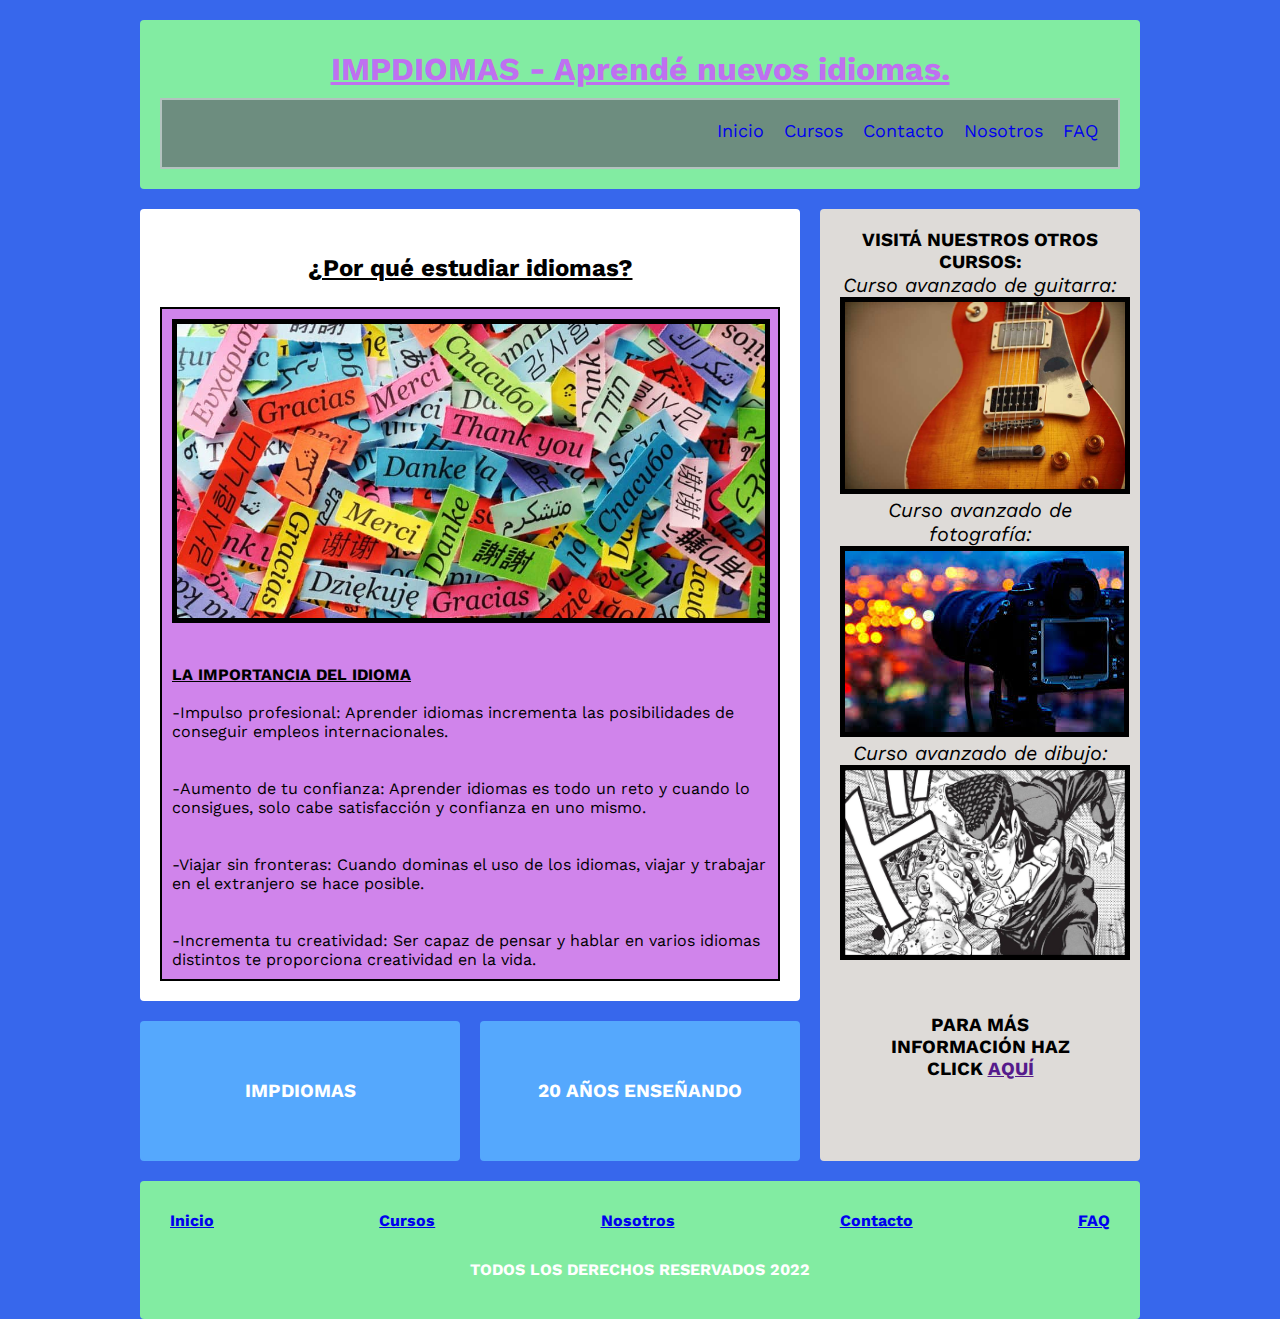
<file: index.html>
<!DOCTYPE html>
<html lang="es">

<head>
    <meta charset="UTF-8">
    <meta http-equiv="X-UA-Compatible" content="IE=edge">
    <meta name="viewport" content="width=device-width, initial-scale=1.0">
    <link rel="stylesheet" href="./estilos/style.css">
    <title>Document</title>
</head>

<body>
    <div class="contenedor">
        <header class="header">
            <h1 class="impdiomas">IMPDIOMAS - Aprendé nuevos idiomas.</h1>

            <nav class="nav">
                <ul class="ul-main">
                    <li class="botones"><a href="index.html" class="nav__item">Inicio</a></li>
                    <li class="botones"><a href="./sections/cursos.html" class="nav__item">Cursos</a></li>
                    <li class="botones"><a href="./sections/Contacto.html" class="nav__item">Contacto</a></li>
                    <li class="botones"><a href="./sections/Nosotros.html" class="nav__item">Nosotros</a></li>
                    <li class="botones"><a href="./sections/FAQ.html" class="nav__item">FAQ</a></li>
                </ul>
            </nav>


        </header>

        <main class="contenido">
            <h2>¿Por qué estudiar idiomas?</h2>


            <p>
                <img class="imgmain" src="./img/language_learning_moocs.jpg" alt="">
                <br><br><br>
                <b><u>LA IMPORTANCIA DEL IDIOMA</u></b>
                <br><br>
                -Impulso profesional: Aprender idiomas incrementa las posibilidades de conseguir empleos
                internacionales.

                <br><br><br>
                -Aumento de tu confianza: Aprender idiomas es todo un reto y cuando lo consigues, solo cabe satisfacción
                y confianza en uno mismo.
                <br><br><br>
                -Viajar sin fronteras: Cuando dominas el uso de los idiomas, viajar y trabajar en el extranjero se hace
                posible.
                <br><br>
                <br>
                -Incrementa tu creatividad: Ser capaz de pensar y hablar en varios idiomas distintos te proporciona
                creatividad en la vida.


            </p>

        </main>

        <aside class="sidebar">


            <h3>VISITÁ NUESTROS OTROS CURSOS: </h3>
            <em class="asidetext">Curso avanzado de guitarra: </em>
            <a href="https://www.youtube.com/results?search_query=como+tocar+la+guitarra" target="_blank"><img
                    class="asidepics" src="./img/les-paul.jpg" alt=""></a>

            <em class="asidetext">Curso avanzado de fotografía: </em>
            <a href="https://www.youtube.com/results?search_query=como+ser+fotografo+profesionar+en+10+minutos"
                target="_blank"><img class="asidepics" src="./img/images.jfif" alt=""></a>


            <em class="asidetext">Curso avanzado de dibujo:</em>
            <a href="https://www.youtube.com/results?search_query=como+hacer+dibujitos" target="_blank"><img
                    class="asidepics" src="./img/EuiTJ--VkAEFufv.jpg" alt=""></a>

            <h3 class="adsCurso">PARA MÁS INFORMACIÓN HAZ CLICK <a href="">AQUÍ</a></h3>

        </aside>

        <div class="widget-1">
            <h3>IMPDIOMAS</h3>
        </div>
        <div class="widget-2">
            <h3>20 AÑOS ENSEÑANDO</h3>
        </div>

        <footer class="footer">

            <b>
                <section class="footernav">
                    <li><a href="index.html">Inicio</a></li>
                    <li><a href="./sections/Cursos.html">Cursos</a></li>
                    <li><a href="./sections/Nosotros.html">Nosotros</a></li>
                    <li><a href="./sections/Contacto.html">Contacto</a></li>
                    <li><a href="./sections/FAQ.html">FAQ</a></li>
                </section>

            </b>


            <strong>TODOS LOS DERECHOS RESERVADOS 2022</strong>
        </footer>


    </div>
</body>

</html>
</file>
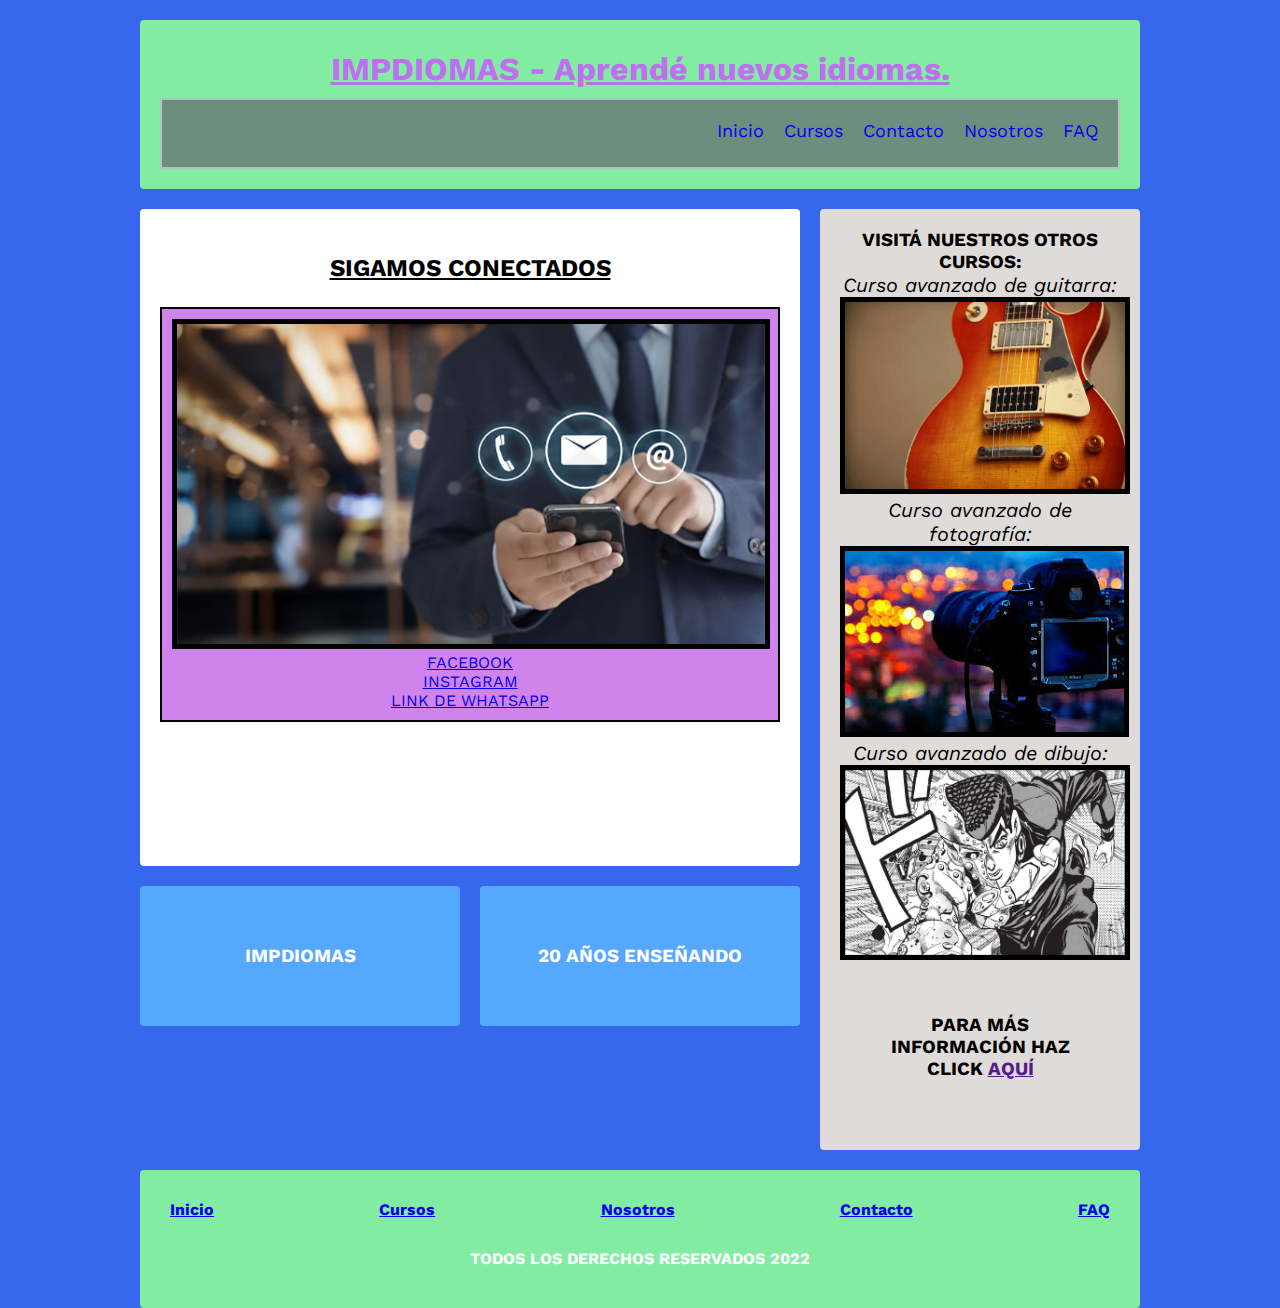
<file: sections/contacto.html>
<!DOCTYPE html>
<html lang="es">

<head>
    <meta charset="UTF-8">
    <meta http-equiv="X-UA-Compatible" content="IE=edge">
    <meta name="viewport" content="width=device-width, initial-scale=1.0">
    <link rel="stylesheet" href="../estilos/style.css">
    <title>Document</title>
</head>

<body>
    <div class="contenedor">
        <header class="header">
            <h1 class="impdiomas">IMPDIOMAS - Aprendé nuevos idiomas.</h1>

            <nav class="nav">
                <ul class="ul-main">
                    <li class="botones"><a href="../index.html" class="nav__item">Inicio</a></li>
                    <li class="botones"><a href="../sections/cursos.html" class="nav__item">Cursos</a></li>
                    <li class="botones"><a href="../sections/Contacto.html" class="nav__item">Contacto</a></li>
                    <li class="botones"><a href="../sections/Nosotros.html" class="nav__item">Nosotros</a></li>
                    <li class="botones"><a href="../sections/FAQ.html" class="nav__item">FAQ</a></li>
                </ul>
            </nav>


        </header>

        <main class="contenido">
            <h2>SIGAMOS CONECTADOS</h2>


            <p>
                <img class="imgmain" src="../img/contacto.jpg" alt="">

                <a href="https://www.facebook.com" target="_blank"><u class="ufb">FACEBOOK</u></a>
                <a href="https://www.instagram.com" target="_blank"><u class="ufb">INSTAGRAM</u></a>
                <a href="https://www.whatsapp.com" target="_blank"><u class="ufb">LINK DE WHATSAPP</u></a>

        
               
            </p>

        </main>






        <aside class="sidebar">


            <h3>VISITÁ NUESTROS OTROS CURSOS: </h3>
            <em class="asidetext">Curso avanzado de guitarra: </em>
            <a href="https://www.youtube.com/results?search_query=como+tocar+la+guitarra" target="_blank"><img
                    class="asidepics" src="../img/les-paul.jpg" alt=""></a>

            <em class="asidetext">Curso avanzado de fotografía: </em>
            <a href="https://www.youtube.com/results?search_query=como+ser+fotografo+profesionar+en+10+minutos"
                target="_blank"><img class="asidepics" src="../img/images.jfif" alt=""></a>


            <em class="asidetext">Curso avanzado de dibujo:</em>
            <a href="https://www.youtube.com/results?search_query=como+hacer+dibujitos" target="_blank"><img
                    class="asidepics" src="../img/EuiTJ--VkAEFufv.jpg" alt=""></a>

            <h3 class="adsCurso">PARA MÁS INFORMACIÓN HAZ CLICK <a href="">AQUÍ</a></h3>

        </aside>

        <div class="widget-1">
            <h3>IMPDIOMAS</h3>
        </div>
        <div class="widget-2">
            <h3>20 AÑOS ENSEÑANDO</h3>
        </div>

        <footer class="footer">

            <b>
                <section class="footernav">
                    <li><a href="../index.html">Inicio</a></li>
                    <li><a href="../sections/Cursos.html">Cursos</a></li>
                    <li><a href="../sections/Nosotros.html">Nosotros</a></li>
                    <li><a href="../sections/Contacto.html">Contacto</a></li>
                    <li><a href="../sections/FAQ.html">FAQ</a></li>
                </section>

            </b>


            <strong>TODOS LOS DERECHOS RESERVADOS 2022</strong>
        </footer>


    </div>
</body>

</html>
</file>
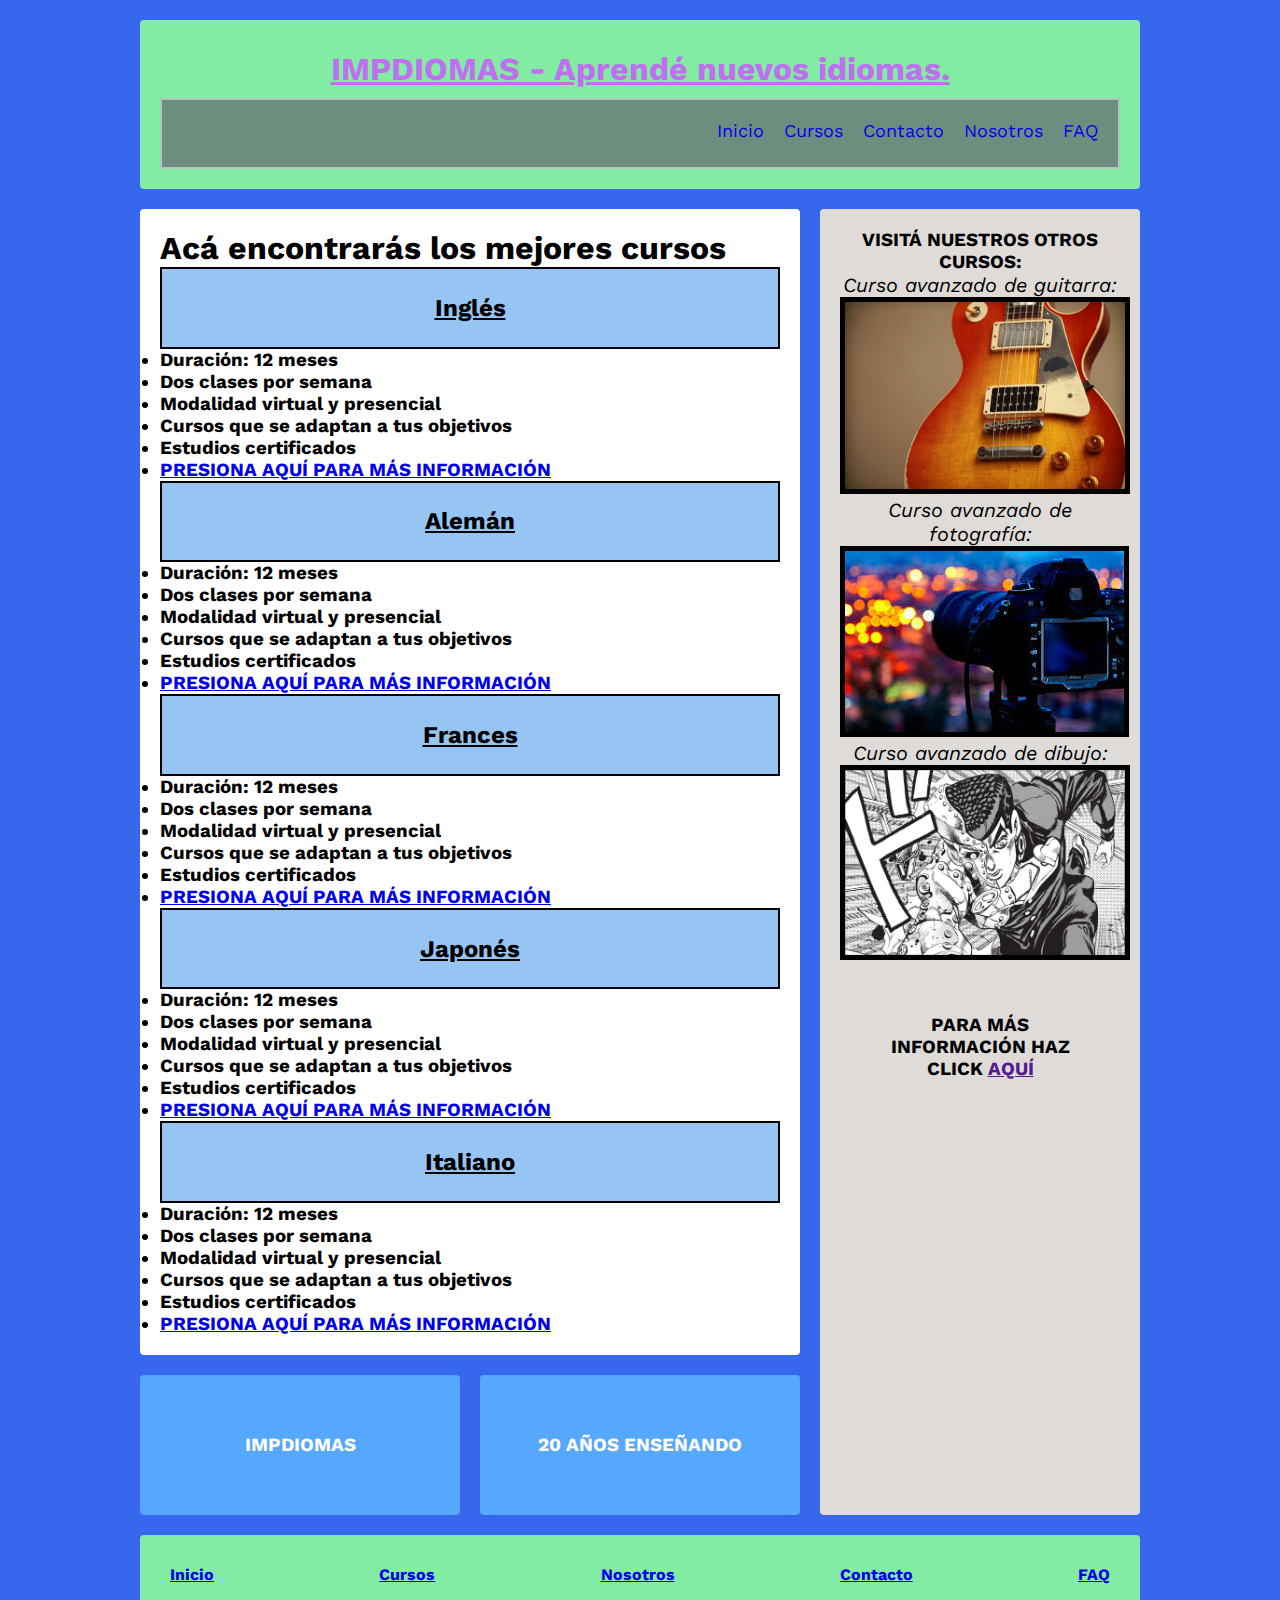
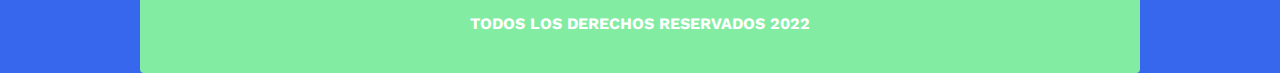
<file: sections/cursos.html>
<!DOCTYPE html>
<html lang="en">

<head>
    <meta charset="UTF-8">
    <meta http-equiv="X-UA-Compatible" content="IE=edge">
    <meta name="viewport" content="width=device-width, initial-scale=1.0">
    <title>Cursos</title>
    <link rel="stylesheet" href="../estilos/style.css">

</head>

<body>

    <div class="contenedor">
        <header class="header">
            <h1 class="impdiomas">IMPDIOMAS - Aprendé nuevos idiomas.</h1>
            <nav class="nav">
<ul class="ul-main">
                <li class="botones"><a href="../index.html" class="nav__item">Inicio</a></li>
                <li class="botones"><a href="./cursos.html" class="nav__item">Cursos</a>
                </li>
                <li class="botones"><a href="./contacto.html" class="nav__item">Contacto</a></li>
                <li class="botones"><a href="./Nosotros.html" class="nav__item">Nosotros</a></li>
                <li class="botones"><a href="./FAQ.html" class="nav__item">FAQ</a></li>

            </nav>
        </ul>
        </header>

        <main class="contenido">


            <h1>Acá encontrarás los mejores cursos</h1>
            <h2 class="h2__curso">Inglés</h2>
            <h3>
                <ul class="ul-cursos">
                    <li>Duración: 12 meses</li>
                    <li>Dos clases por semana</li>
                    <li>Modalidad virtual y presencial</li>
                    <li>Cursos que se adaptan a tus objetivos</li>
                    <li>Estudios certificados</li>
                    <li> <a href="#"> PRESIONA AQUÍ PARA MÁS INFORMACIÓN </a></li>
                </ul>
            </h3>
            <h2 class="h2__curso">Alemán</h2>
            <h3>
                <ul>
                    <li>Duración: 12 meses</li>
                    <li>Dos clases por semana</li>
                    <li>Modalidad virtual y presencial</li>
                    <li>Cursos que se adaptan a tus objetivos</li>
                    <li>Estudios certificados</li>
                    <li> <a href="#"> PRESIONA AQUÍ PARA MÁS INFORMACIÓN  </a></li>
                </ul>
            </h3>
            <h2 class="h2__curso">Frances</h2>
            <h3>
                <ul>
                    <li>Duración: 12 meses</li>
                    <li>Dos clases por semana</li>
                    <li>Modalidad virtual y presencial</li>
                    <li>Cursos que se adaptan a tus objetivos</li>
                    <li>Estudios certificados</li>
                    <li> <a href="#"> PRESIONA AQUÍ PARA MÁS INFORMACIÓN  </a></li>
                </ul>
            </h3>
            <h2 class="h2__curso">Japonés</h2>
            <h3>
                <ul>
                    <li>Duración: 12 meses</li>
                    <li>Dos clases por semana</li>
                    <li>Modalidad virtual y presencial</li>
                    <li>Cursos que se adaptan a tus objetivos</li>
                    <li>Estudios certificados</li>
                    <li> <a href="#"> PRESIONA AQUÍ PARA MÁS INFORMACIÓN  </a></li>
                </ul>
            </h3>
            <h2 class="h2__curso">Italiano</h2>
            <h3>
                <ul>
                    <li>Duración: 12 meses</li>
                    <li>Dos clases por semana</li>
                    <li>Modalidad virtual y presencial</li>
                    <li>Cursos que se adaptan a tus objetivos</li>
                    <li>Estudios certificados</li>
                    <li> <a href="#"> PRESIONA AQUÍ PARA MÁS INFORMACIÓN  </a></li>
                </ul>
            </h3>



        </main>


        <aside class="sidebar">


            <h3>VISITÁ NUESTROS OTROS CURSOS: </h3>
            <em class="asidetext">Curso avanzado de guitarra: </em>
            <a href="https://www.youtube.com/results?search_query=como+tocar+la+guitarra" target="_blank"><img
                    class="asidepics" src="../img/les-paul.jpg" alt=""></a>

            <em class="asidetext">Curso avanzado de fotografía: </em>
            <a href="https://www.youtube.com/results?search_query=como+ser+fotografo+profesionar+en+10+minutos"
                target="_blank"><img class="asidepics" src="../img/images.jfif" alt=""></a>


            <em class="asidetext">Curso avanzado de dibujo:</em>
            <a href="https://www.youtube.com/results?search_query=como+hacer+dibujitos" target="_blank"><img
                    class="asidepics" src="../img/EuiTJ--VkAEFufv.jpg" alt=""></a>

            <h3 class="adsCurso">PARA MÁS INFORMACIÓN HAZ CLICK <a href="">AQUÍ</a></h3>

        </aside>

    

        <div class="widget-1">
            <h3>IMPDIOMAS</h3>
        </div>
        <div class="widget-2">
            <h3>20 AÑOS ENSEÑANDO</h3>
        </div>

        <footer class="footer">

            <b>
                <section class="footernav">
                 
                 
                    <li><a href="../index.html">Inicio</a></li>
                    <li><a href="../sections/Cursos.html">Cursos</a></li>
                    <li><a href="../sections/Nosotros.html">Nosotros</a></li>
                    <li><a href="../sections/Contacto.html">Contacto</a></li>
                    <li><a href="../sections/FAQ.html">FAQ</a></li>
                </section>

            </b>


            <strong>TODOS LOS DERECHOS RESERVADOS 2022</strong>
        </footer>


    </div>



</body>
</html>
</file>
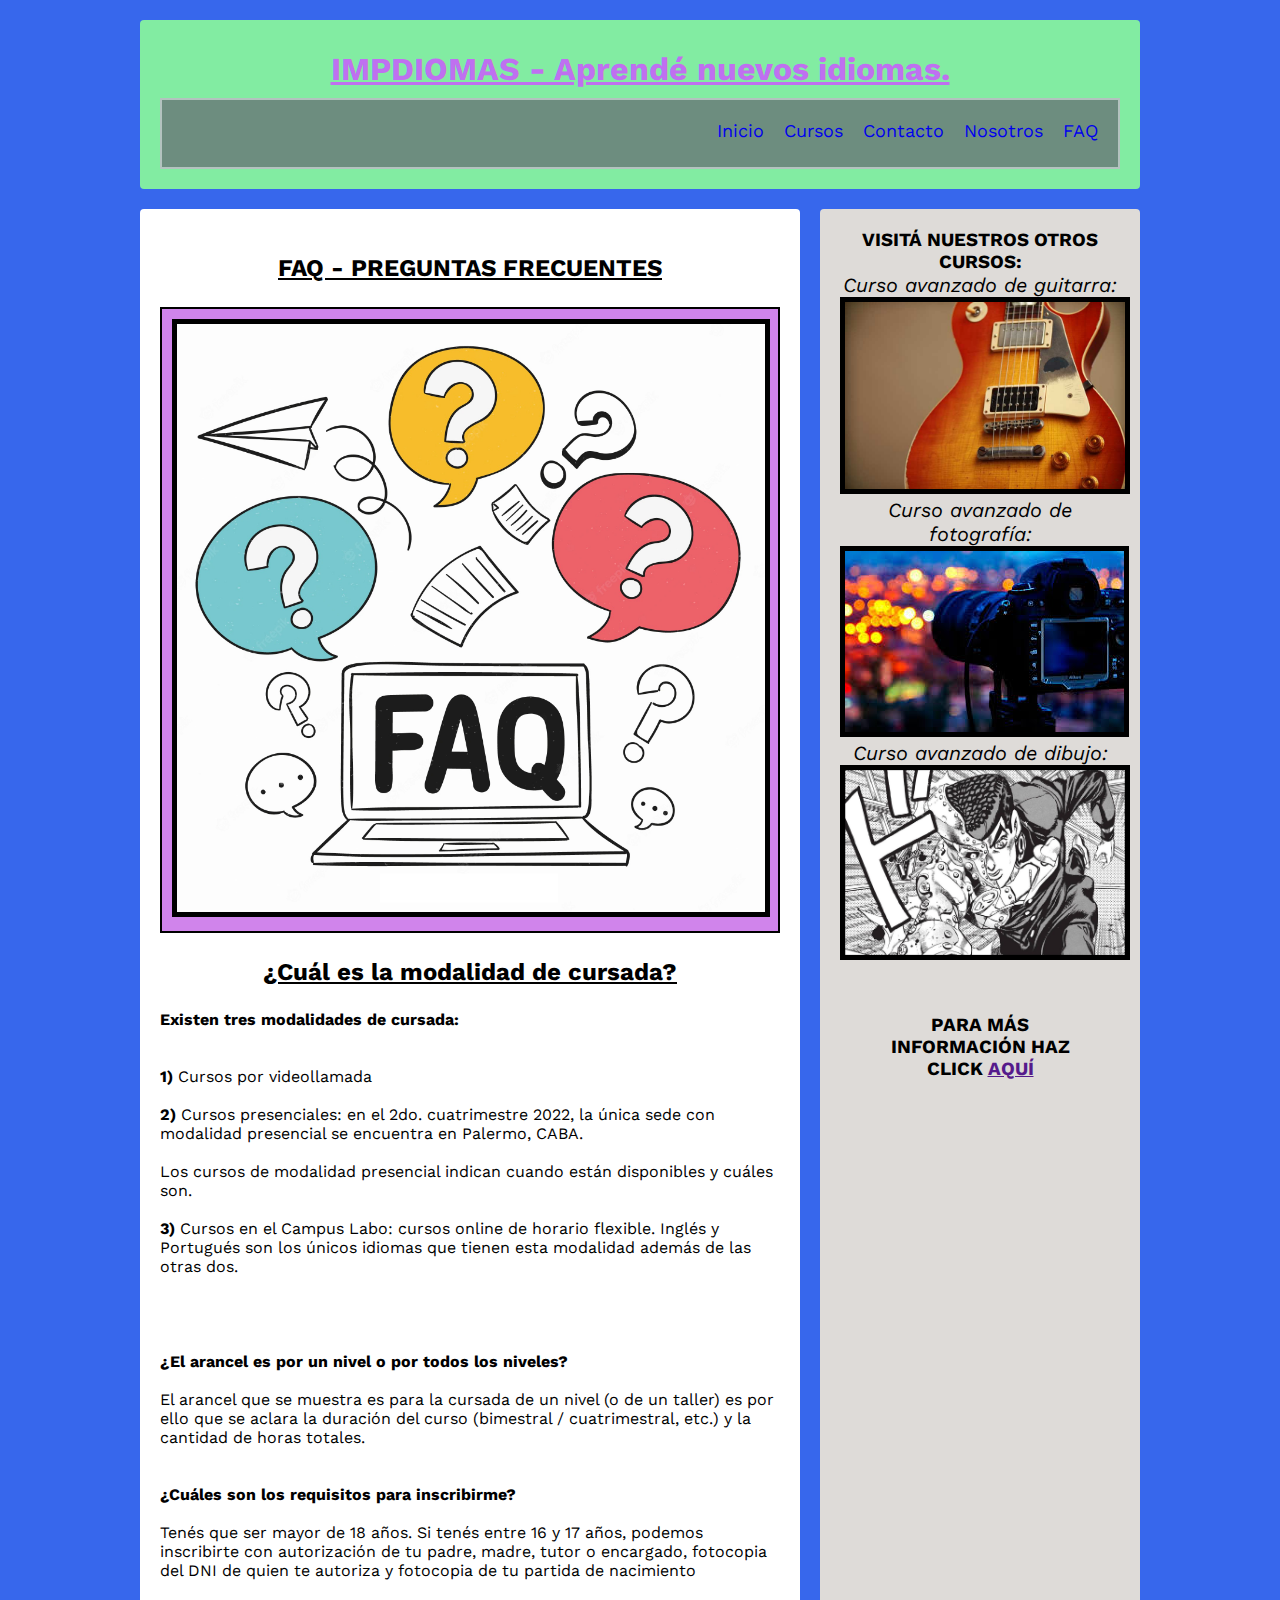
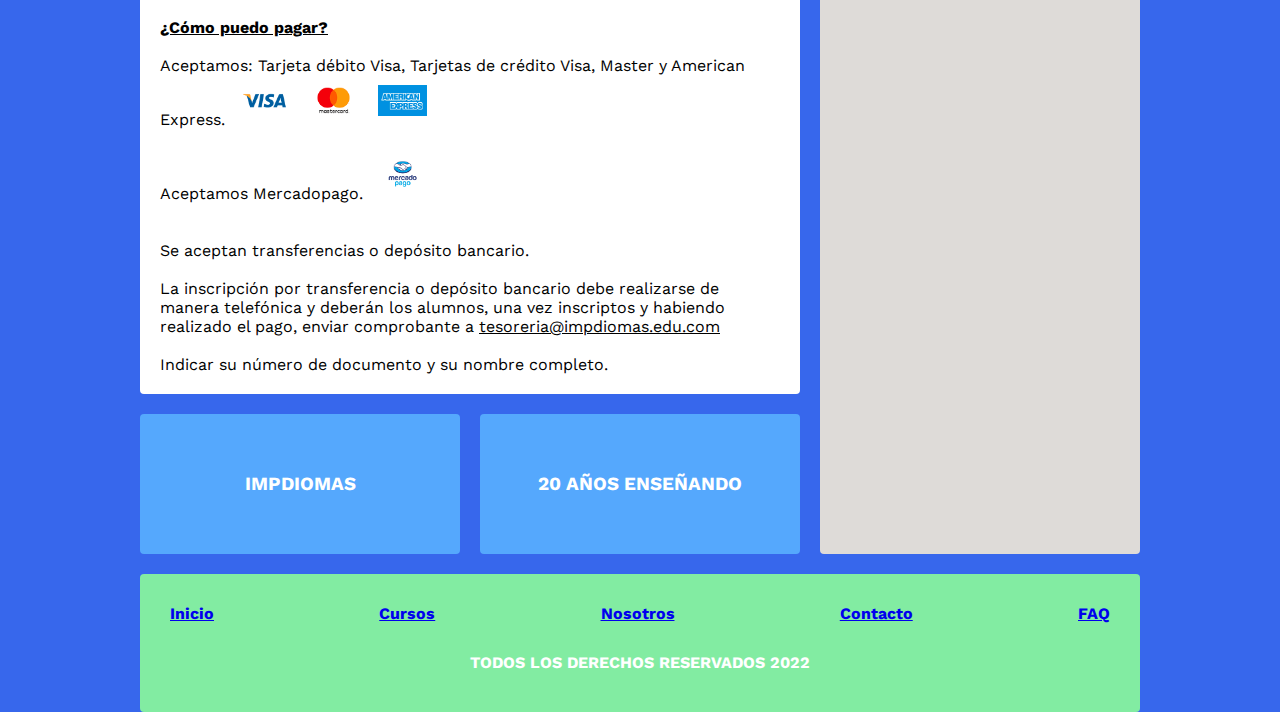
<file: sections/faq.html>
<!DOCTYPE html>
<html lang="es">

<head>
    <meta charset="UTF-8">
    <meta http-equiv="X-UA-Compatible" content="IE=edge">
    <meta name="viewport" content="width=device-width, initial-scale=1.0">
    <link rel="stylesheet" href="../estilos/style.css">
    <title>Document</title>
</head>

<body>
    <div class="contenedor">
        <header class="header">
            <h1 class="impdiomas">IMPDIOMAS - Aprendé nuevos idiomas.</h1>

            <nav class="nav">
                <ul class="ul-main">
                    <li class="botones"><a href="../index.html" class="nav__item">Inicio</a></li>
                    <li class="botones"><a href="../sections/cursos.html" class="nav__item">Cursos</a></li>
                    <li class="botones"><a href="../sections/Contacto.html" class="nav__item">Contacto</a></li>
                    <li class="botones"><a href="../sections/Nosotros.html" class="nav__item">Nosotros</a></li>
                    <li class="botones"><a href="../sections/FAQ.html" class="nav__item">FAQ</a></li>
                </ul>
            </nav>


        </header>

        <main class="contenido">
            <h2>FAQ - PREGUNTAS FRECUENTES</h2>


            <p>
                <img class="imgmain" src="../img/Sin título.jpg" alt="">

            <h2>¿Cuál es la modalidad de cursada?</h2>

            <b> Existen tres modalidades de cursada: </b><br><br><br>

            <b> 1)</b> Cursos por videollamada
            <br><br>
            <b> 2)</b> Cursos presenciales: en el 2do. cuatrimestre 2022, la única sede con modalidad presencial se
            encuentra en
            Palermo, CABA.
            <br><br>
            Los cursos de modalidad presencial indican cuando están disponibles y cuáles son. <br><br>
            <b> 3)</b> Cursos en el Campus Labo: cursos online de horario flexible. Inglés y Portugués son los únicos
            idiomas
            que tienen esta modalidad además de las otras dos.
            <br><br>


            <br><br><br>
            <b> ¿El arancel es por un nivel o por todos los niveles?</b></u>
            <br><br>
            El arancel que se muestra es para la cursada de un nivel (o de un taller) es por ello que se aclara la
            duración del curso (bimestral / cuatrimestral, etc.) y la cantidad de horas totales.
            <br><br><br>
            <b> ¿Cuáles son los requisitos para inscribirme?</b></u> <br><br>
            Tenés que ser mayor de 18 años. Si tenés entre 16 y 17 años, podemos inscribirte con autorización de tu
            padre, madre, tutor o encargado, fotocopia del DNI de quien te autoriza y fotocopia de tu partida de
            nacimiento
            <br><br>
            <br>
            <b><u> ¿Cómo puedo pagar?</b></u>
            <br><br>
            Aceptamos: Tarjeta débito Visa, Tarjetas de crédito Visa, Master y American Express.
            <img class="logo-tarj" src="../img/visa@2x.png" alt=""><img class="logo-tarj" src="../img/mastercard@2x.png"
                alt=""><img class="logo-tarj" src="../img/amex@2x.png" alt="">
            <br><br>
            Aceptamos Mercadopago. <img class="logo-tarj" src="../img/mercadopago@2x.png" alt="">
            <br><br><br>
            Se aceptan transferencias o depósito bancario.
            <br><br>
            La inscripción por transferencia o depósito bancario debe realizarse de manera telefónica y deberán los
            alumnos, una vez inscriptos y habiendo realizado el pago, enviar comprobante a <u>
                tesoreria@impdiomas.edu.com </u>
            <br> <br>

            Indicar su número de documento y su nombre completo.


        </main>





        <aside class="sidebar">


            <h3>VISITÁ NUESTROS OTROS CURSOS: </h3>
            <em class="asidetext">Curso avanzado de guitarra: </em>
            <a href="https://www.youtube.com/results?search_query=como+tocar+la+guitarra" target="_blank"><img
                    class="asidepics" src="../img/les-paul.jpg" alt=""></a>

            <em class="asidetext">Curso avanzado de fotografía: </em>
            <a href="https://www.youtube.com/results?search_query=como+ser+fotografo+profesionar+en+10+minutos"
                target="_blank"><img class="asidepics" src="../img/images.jfif" alt=""></a>


            <em class="asidetext">Curso avanzado de dibujo:</em>
            <a href="https://www.youtube.com/results?search_query=como+hacer+dibujitos" target="_blank"><img
                    class="asidepics" src="../img/EuiTJ--VkAEFufv.jpg" alt=""></a>

            <h3 class="adsCurso">PARA MÁS INFORMACIÓN HAZ CLICK <a href="">AQUÍ</a></h3>

        </aside>

        <div class="widget-1">
            <h3>IMPDIOMAS</h3>
        </div>
        <div class="widget-2">
            <h3>20 AÑOS ENSEÑANDO</h3>
        </div>

        <footer class="footer">

            <b>
                <section class="footernav">
                    <li><a href="../index.html">Inicio</a></li>
                    <li><a href="../sections/Cursos.html">Cursos</a></li>
                    <li><a href="../sections/Nosotros.html">Nosotros</a></li>
                    <li><a href="../sections/Contacto.html">Contacto</a></li>
                    <li><a href="../sections/FAQ.html">FAQ</a></li>
                </section>

            </b>


            <strong>TODOS LOS DERECHOS RESERVADOS 2022</strong>
        </footer>


    </div>
</body>

</html>
</file>
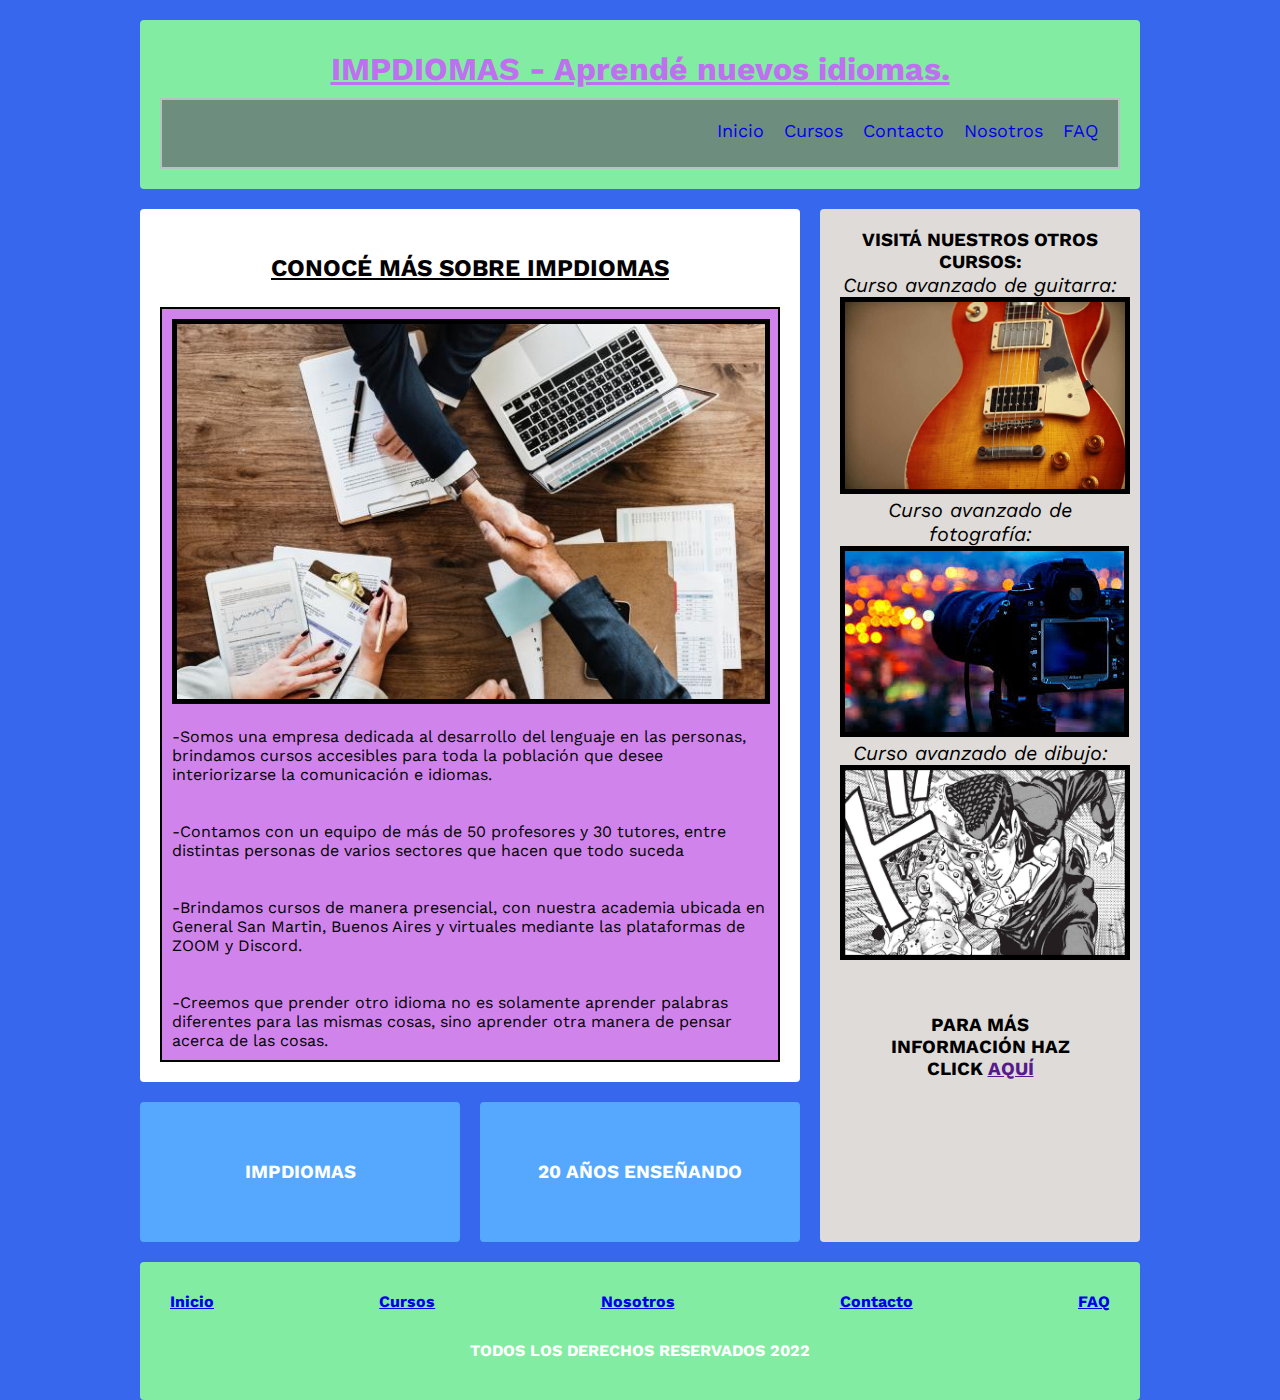
<file: sections/nosotros.html>
<!DOCTYPE html>
<html lang="es">

<head>
    <meta charset="UTF-8">
    <meta http-equiv="X-UA-Compatible" content="IE=edge">
    <meta name="viewport" content="width=device-width, initial-scale=1.0">
    <link rel="stylesheet" href="../estilos/style.css">
    <title>Document</title>
</head>

<body>
    <div class="contenedor">
        <header class="header">
            <h1 class="impdiomas">IMPDIOMAS - Aprendé nuevos idiomas.</h1>

            <nav class="nav">
                <ul class="ul-main">
                    <li class="botones"><a href="../index.html" class="nav__item">Inicio</a></li>
                    <li class="botones"><a href="./cursos.html" class="nav__item">Cursos</a></li>
                    <li class="botones"><a href="./Contacto.html" class="nav__item">Contacto</a></li>
                    <li class="botones"><a href="nosotros.html" class="nav__item">Nosotros</a></li>
                    <li class="botones"><a href="./FAQ.html" class="nav__item">FAQ</a></li>
                </ul>
            </nav>


        </header>

        <main class="contenido">
            <h2>CONOCÉ MÁS SOBRE IMPDIOMAS</h2>


            <p>
                <img class="imgmain" src="../img/5ca71c5b34b83.jpeg" alt="">


                <br><br>
                -Somos una empresa dedicada al desarrollo del lenguaje en las personas, brindamos cursos accesibles para
                toda la población que desee interiorizarse la comunicación e idiomas.
                <br><br><br>
                -Contamos con un equipo de más de 50 profesores y 30 tutores, entre distintas personas de varios
                sectores que hacen que todo suceda
                <br><br><br>
                -Brindamos cursos de manera presencial, con nuestra academia ubicada en General San Martin, Buenos Aires
                y virtuales mediante las plataformas de ZOOM y Discord.

                <br><br><br>
                -Creemos que prender otro idioma no es solamente aprender palabras diferentes para las mismas cosas,
                sino aprender otra manera de pensar acerca de las cosas.


            </p>

        </main>






        <aside class="sidebar">


            <h3>VISITÁ NUESTROS OTROS CURSOS: </h3>
            <em class="asidetext">Curso avanzado de guitarra: </em>
            <a href="https://www.youtube.com/results?search_query=como+tocar+la+guitarra" target="_blank"><img
                    class="asidepics" src="../img/les-paul.jpg" alt=""></a>

            <em class="asidetext">Curso avanzado de fotografía: </em>
            <a href="https://www.youtube.com/results?search_query=como+ser+fotografo+profesionar+en+10+minutos"
                target="_blank"><img class="asidepics" src="../img/images.jfif" alt=""></a>


            <em class="asidetext">Curso avanzado de dibujo:</em>
            <a href="https://www.youtube.com/results?search_query=como+hacer+dibujitos" target="_blank"><img
                    class="asidepics" src="../img/EuiTJ--VkAEFufv.jpg" alt=""></a>

            <h3 class="adsCurso">PARA MÁS INFORMACIÓN HAZ CLICK <a href="">AQUÍ</a></h3>

        </aside>

        <div class="widget-1">
            <h3>IMPDIOMAS</h3>
        </div>
        <div class="widget-2">
            <h3>20 AÑOS ENSEÑANDO</h3>
        </div>

        <footer class="footer">

            <b>
                <section class="footernav">
                    <li><a href="../index.html">Inicio</a></li>
                    <li><a href="../sections/Cursos.html">Cursos</a></li>
                    <li><a href="../sections/Nosotros.html">Nosotros</a></li>
                    <li><a href="../sections/Contacto.html">Contacto</a></li>
                    <li><a href="../sections/FAQ.html">FAQ</a></li>
                </section>

            </b>


            <strong>TODOS LOS DERECHOS RESERVADOS 2022</strong>
        </footer>


    </div>
</body>

</html>
</file>
<file: estilos/style.css>
@import url("https://fonts.googleapis.com/css2?family=Alumni+Sans+Pinstripe:ital@0;1&family=Roboto:wght@300;400;900&family=Work+Sans:wght@400;900&display=swap");
footer .footernav {
  color: rgb(244, 12, 12);
  display: flex;
  flex-direction: row;
  padding: 10px;
  justify-content: space-between;
  text-decoration: none;
  list-style: none;
  -webkit-text-decoration: solid;
          text-decoration: solid;
}

strong {
  display: flex;
  justify-content: space-around;
  padding: 20px;
}

.ul-main {
  -webkit-text-decoration: solid;
          text-decoration: solid;
  font-size: large;
  display: flex;
  flex-direction: row;
  justify-content: center;
}

.nav__item {
  text-decoration: none;
  --clippy: polygon(0 0, 0 0, 0 100%, 0% 100%);
}

.nav__item:after {
  content: "";
  display: block;
  background: rgb(222, 20, 185);
  width: 90%;
  margin-top: 3px;
  height: 3px;
  -webkit-clip-path: var(--clippy);
          clip-path: var(--clippy);
  transition: -webkit-clip-path 0.5s;
  transition: clip-path 0.5s;
  transition: clip-path 0.5s, -webkit-clip-path 0.5s;
}

.nav__item:hover {
  --clippy: polygon(100% 0, 0 0, 0 100%, 100% 100%);
}

* {
  margin: 0;
  padding: 0;
}

html {
  height: 100%;
}

body {
  min-width: 100%;
  background: #3767ec;
  color: #000;
  font-family: "Work Sans", sans-serif;
}

h2 {
  padding: 4%;
  text-align: center;
  text-decoration: underline;
}

p {
  background: #d084eb;
  padding: 10px;
  border: 2px solid black;
}

/**estilo imagenes**/
.imgmain {
  max-width: 98.7%;
  border: 5px solid black;
}

.asidepics {
  max-width: 100%;
  border: 5px solid black;
}

.logo-tarj {
  max-width: 49px;
  padding: 10px;
}

/***/
.h2__curso {
  border: 2px solid black;
  background: #96c5f3;
}

.adsCurso {
  padding: 50px;
}

.nav {
  display: flex;
  flex-direction: row;
  flex-wrap: wrap;
  list-style: none;
  padding: 10px;
  border: 2px solid rgba(246, 248, 251, 0.512);
  background-color: rgb(109, 141, 127);
  color: rgb(0, 252, 227);
  justify-content: flex-end;
}

.ul-main {
  -webkit-text-decoration: solid;
          text-decoration: solid;
  font-size: large;
  display: flex;
  flex-direction: row;
  justify-content: center;
}

.nav__item {
  text-decoration: none;
  --clippy: polygon(0 0, 0 0, 0 100%, 0% 100%) ;
}

.nav__item:after {
  content: "";
  display: block;
  background: rgb(222, 20, 185);
  width: 90%;
  margin-top: 3px;
  height: 3px;
  -webkit-clip-path: var(--clippy);
          clip-path: var(--clippy);
  transition: -webkit-clip-path 0.5s;
  transition: clip-path 0.5s;
  transition: clip-path 0.5s, -webkit-clip-path 0.5s;
}

.nav__item:hover {
  --clippy: polygon(100% 0, 0 0, 0 100%, 100% 100%);
}

.botones {
  padding: 10px;
  display: flex;
  justify-content: space-around;
}

.impdiomas {
  display: flex;
  justify-content: space-around;
  padding-left: 0%;
  padding: 10px;
  text-decoration: underline;
  text-align: center;
}

.asidetext {
  font-size: 20px;
  -webkit-text-decoration: solid;
          text-decoration: solid;
}

.contenedor {
  display: grid;
  width: 90%;
  max-width: 1000px;
  margin: 20px auto;
  gap: 20px;
  grid-template-columns: repeat(3, 1fr);
  grid-template-rows: repeat(4, auto);
  grid-template-areas: "header header header" "contenido contenido sidebar" "widget-1 widget-2 sidebar" "footer footer footer";
}

.contenedor div,
.contenedor .header,
.contenedor .contenido,
.contenedor .sidebar,
.contenedor .footer {
  background: #fff;
  padding: 20px;
  border-radius: 4px;
}

.contenedor .header {
  background: #82eca2;
  color: rgb(191, 112, 240);
  grid-area: header;
}

.contenedor .contenido {
  grid-area: contenido;
}

.ufb {
  display: flex;
  flex-direction: column;
  align-items: center;
}

.contenedor .sidebar {
  grid-column: 2/3;
  background: #dedbd8;
  text-align: center;
  min-height: 100px;
  grid-area: sidebar;
}

.guitarra {
  margin: 10px;
}

.contenedor .widget-1 {
  grid-area: widget-1;
}

.contenedor .widget-2 {
  grid-area: widget-2;
}

.contenedor .widget-1,
.contenedor .widget-2 {
  background: #55a8fd;
  height: 100px;
  color: #fff;
  text-align: center;
  display: flex;
  align-items: center;
  justify-content: center;
}

.contenedor .footer {
  background: #82eca2;
  color: #fff;
  grid-column: span 3;
  grid-area: footer;
}

@media screen and (max-width: 600px) {
  .contenedor {
    grid-template-areas: "header header header" "contenido contenido contenido" "sidebar sidebar sidebar" "widget-1 widget-1 widget-1" "widget-2 widget-2 widget-2" "footer footer footer";
  }
}
@media screen and (max-width: 700px) {
  .contenedor {
    grid-template-areas: "header" "contenido" "sidebar" "widget-1" "widget-2" "footer";
  }
  .asidepics {
    max-width: 100px;
  }
}/*# sourceMappingURL=style.css.map */
</file>
